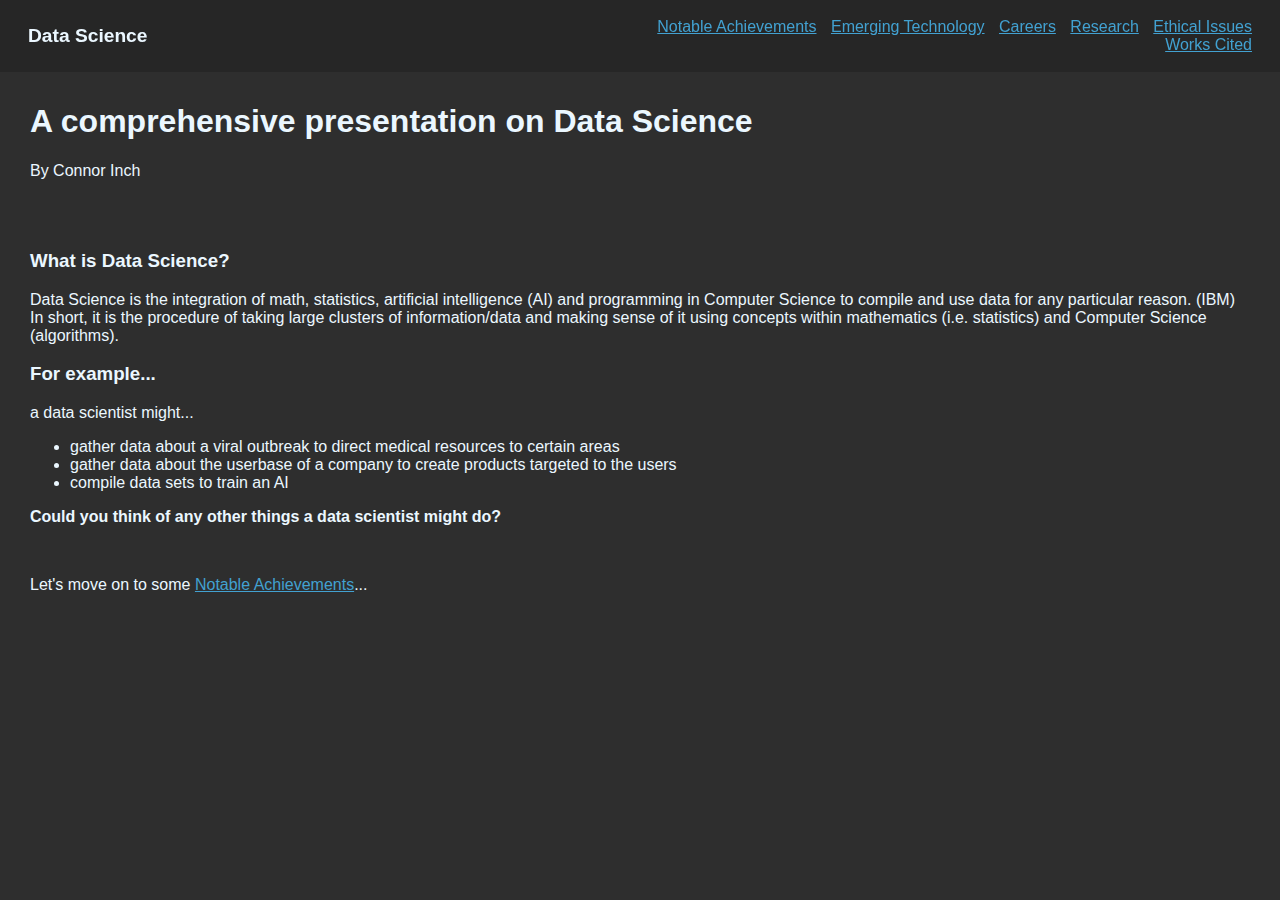
<file: index.html>
<!DOCTYPE html>
<html lang="en">
<head>
    <meta charset="UTF-8">
    <meta http-equiv="X-UA-Compatible" content="IE=edge">
    <meta name="viewport" content="width=device-width, initial-scale=1.0">
    <link rel="stylesheet" type="text/css" href="./style.css">
    <meta http-equiv="Content-Security-Policy" content="default-src 'self'; style-src 'unsafe-inline';">
    <meta http-equiv="Strict-Transport-Security" content="max-age=63072000; includeSubDomains">
    <title>Data Science</title>
</head>
<body>
    <header class="blur">
        <div class="header-left">
            <h1 class="head-title"><a href="./" class="no-ul no-ln-clr">Data Science</a></h1>
        </div>
        <div class="header-mid">
            <!-- Use for putting items in the middle -->
        </div>
        <div class="header-right">
            <ul class="menu-list">
                <li><a href="./achievements/">Notable Achievements</a></li>
                <li><a href="./emerging-tech/">Emerging Technology</a></li>
                <li><a href="./career/">Careers</a></li>
                <li><a href="./research/">Research</a></li>
                <li><a href="./ethics/">Ethical Issues</a></li>
                <li><a href="./works/">Works Cited</a></li>
            </ul>
        </div>
    </header>
    <div class="content">
        <h1>A comprehensive presentation on Data Science</h1>
        <p style="margin-bottom: 70px;">By Connor Inch</p>
        <h3>What is Data Science?</h3>
        Data Science is the integration of math, statistics, artificial intelligence
        (AI) and programming in Computer Science to compile and use data for any
        particular reason. (IBM)<br>
        In short, it is the procedure of taking large clusters of information/data and making
        sense of it using concepts within mathematics (i.e. statistics) and Computer Science (algorithms).
        <h3>For example...</h3>
        a data scientist might...
        <ul>
            <li>gather data about a viral outbreak to direct medical resources to certain areas</li>
            <li>gather data about the userbase of a company to create products targeted to the users</li>
            <li>compile data sets to train an AI</li>
        </ul>
        <p style="font-weight: bold; margin-bottom: 50px;">Could you think of any other things a data scientist might do?</p>
        Let's move on to some <a href="./achievements">Notable Achievements</a>...
    </div>
</body>
</html>
</file>
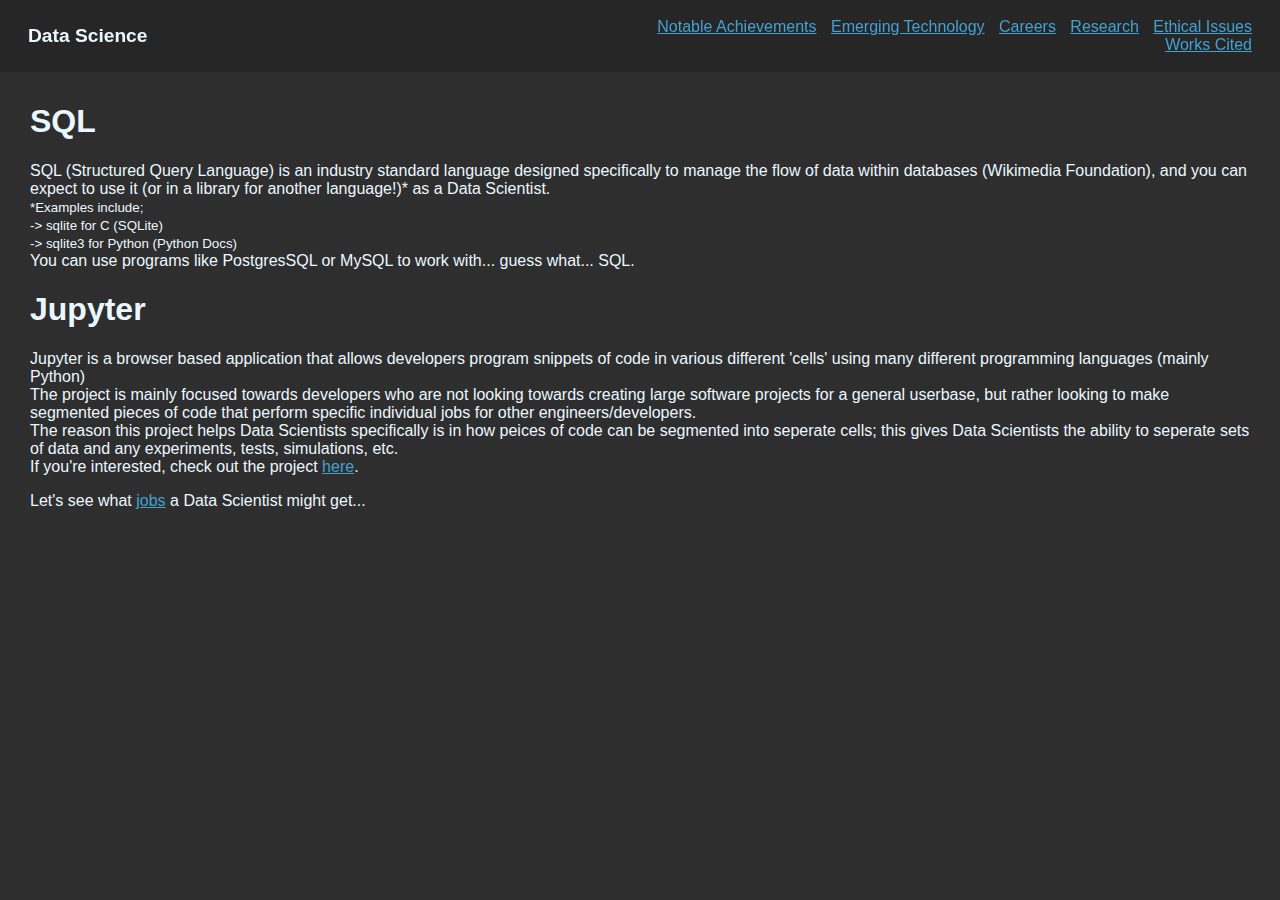
<file: achievements/index.html>
<!DOCTYPE html>
<html lang="en">
<head>
    <meta charset="UTF-8">
    <meta http-equiv="X-UA-Compatible" content="IE=edge">
    <meta name="viewport" content="width=device-width, initial-scale=1.0">
    <link rel="stylesheet" type="text/css" href="../style.css">
    <meta http-equiv="Content-Security-Policy" content="default-src 'self'; style-src 'unsafe-inline';">
    <meta http-equiv="Strict-Transport-Security" content="max-age=63072000; includeSubDomains">
    <title>Achievements</title>
</head>
<body>
    <header class="blur">
        <div class="header-left">
            <h1 class="head-title"><a href="../" class="no-ul no-ln-clr">Data Science</a></h1>
        </div>
        <div class="header-mid">
            <!-- Use for putting items in the middle -->
        </div>
        <div class="header-right">
            <ul class="menu-list">
                <li><a href="../achievements/">Notable Achievements</a></li>
                <li><a href="../emerging-tech/">Emerging Technology</a></li>
                <li><a href="../career/">Careers</a></li>
                <li><a href="../research/">Research</a></li>
                <li><a href="../ethics/">Ethical Issues</a></li>
                <li><a href="../works/">Works Cited</a></li>
            </ul>
        </div>
    </header>
    <div class="content">
        <h1>SQL</h1>
        SQL (Structured Query Language) is an industry standard language designed
        specifically to manage the flow of data within databases (Wikimedia Foundation), and you can expect
        to use it (or in a library for another language!)* as a Data Scientist.
        <br class="small-space">
        <span style="font-size: 10pt;">*Examples include;
            <br>-> sqlite for C (SQLite)
            <br>-> sqlite3 for Python (Python Docs)
        </span>
        <br class="large-space">
        You can use programs like PostgresSQL or MySQL to work with... guess what... SQL.
        <h1>Jupyter</h1>
        Jupyter is a browser based application that allows developers program snippets of code
        in various different 'cells' using many different programming languages (mainly Python)
        <br class="med-space">
        The project is mainly focused towards developers who are not looking towards creating
        large software projects for a general userbase, but rather looking to make segmented
        pieces of code that perform specific individual jobs for other engineers/developers.
        <br class="med-space">
        The reason this project helps Data Scientists specifically is in how peices of code can be
        segmented into seperate cells; this gives Data Scientists the ability to seperate sets of data
        and any experiments, tests, simulations, etc.
        <br class="med-space">
        If you're interested, check out the project <a href="https://jupyter.org/">here</a>.
        <br class="small-space">
        <p>Let's see what <a href="../career">jobs</a> a Data Scientist might get...</p>
    </div>
</body>
</html>
</file>
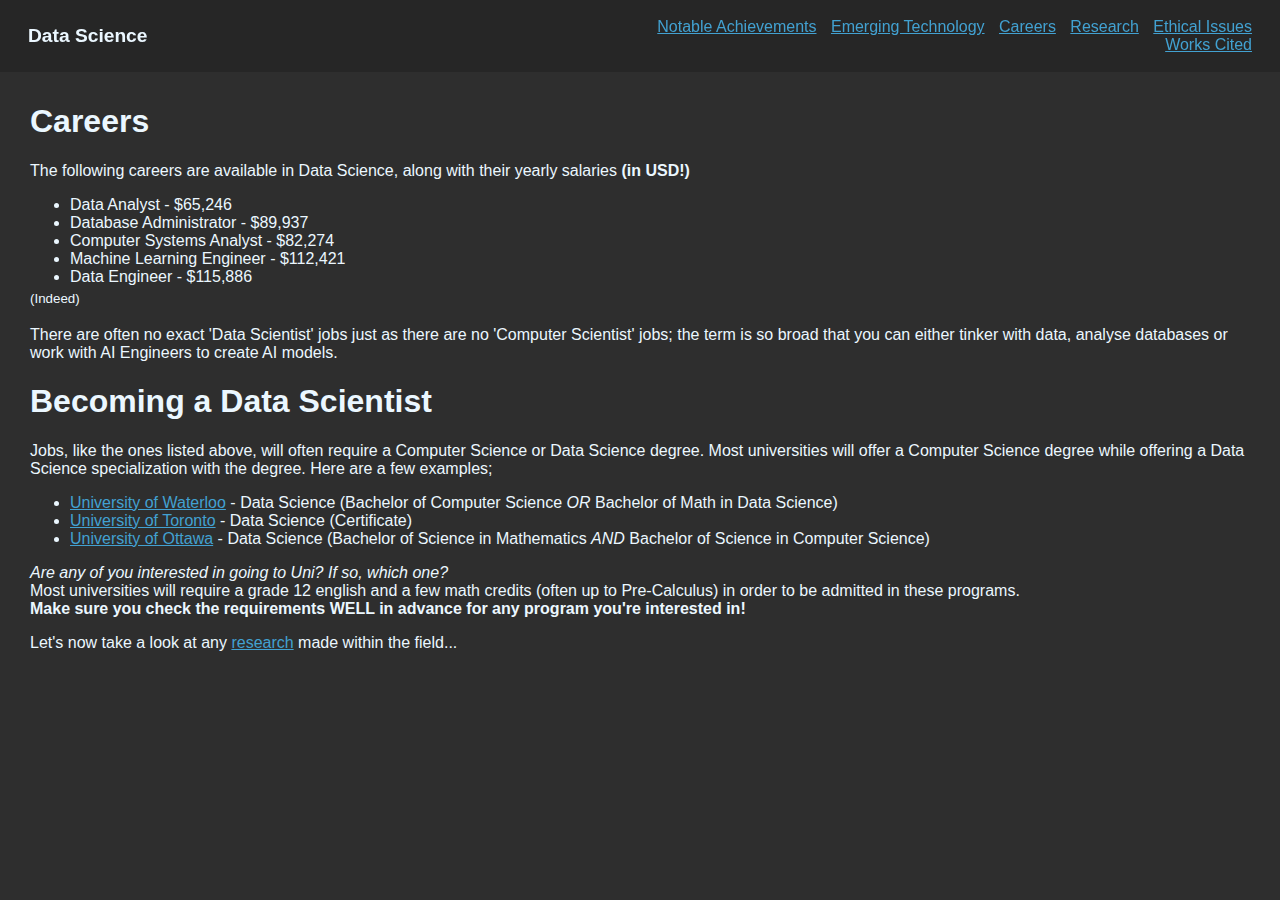
<file: career/index.html>
<!DOCTYPE html>
<html lang="en">
<head>
    <meta charset="UTF-8">
    <meta http-equiv="X-UA-Compatible" content="IE=edge">
    <meta name="viewport" content="width=device-width, initial-scale=1.0">
    <link rel="stylesheet" type="text/css" href="../style.css">
    <meta http-equiv="Content-Security-Policy" content="default-src 'self'; style-src 'unsafe-inline';">
    <meta http-equiv="Strict-Transport-Security" content="max-age=63072000; includeSubDomains">
    <title>Example Career</title>
</head>
<body>
    <header class="blur">
        <div class="header-left">
            <h1 class="head-title"><a href="../" class="no-ul no-ln-clr">Data Science</a></h1>
        </div>
        <div class="header-mid">
            <!-- Use for putting items in the middle -->
        </div>
        <div class="header-right">
            <ul class="menu-list">
                <li><a href="../achievements/">Notable Achievements</a></li>
                <li><a href="../emerging-tech/">Emerging Technology</a></li>
                <li><a href="../career/">Careers</a></li>
                <li><a href="../research/">Research</a></li>
                <li><a href="../ethics/">Ethical Issues</a></li>
                <li><a href="../works/">Works Cited</a></li>
            </ul>
        </div>
    </header>
    <div class="content">
        <h1>Careers</h1>
        The following careers are available in Data Science, along with their yearly salaries <b>(in USD!)</b>
        <ul style="margin-bottom: 0;">
            <li>Data Analyst - $65,246</li>
            <li>Database Administrator - $89,937</li>
            <li>Computer Systems Analyst - $82,274</li>
            <li>Machine Learning Engineer - $112,421</li>
            <li>Data Engineer - $115,886</li>
        </ul>
        <p style="font-size: 10pt; margin-top: 5px;" class="large-space">(Indeed)</p>
        There are often no exact 'Data Scientist' jobs just as there are no 'Computer Scientist' jobs; the term is so broad
        that you can either tinker with data, analyse databases or work with AI Engineers to create AI models.
        <h1>Becoming a Data Scientist</h1>
        Jobs, like the ones listed above, will often require a Computer Science or Data Science degree.
        Most universities will offer a Computer Science degree while offering a Data Science specialization with the degree.
        Here are a few examples;
        <ul>
            <li>
                <a href="https://uwaterloo.ca/future-students/programs/data-science" target="_blank">University of Waterloo</a>
                - Data Science (Bachelor of Computer Science <i>OR</i> Bachelor of Math in Data Science)
            </li>
            <li>
                <a href="https://learn.utoronto.ca/programs-courses/certificates/data-science" target="_blank">University of Toronto</a>
                - Data Science (Certificate)
            </li>
            <li>
                <a href="https://www2.uottawa.ca/faculty-engineering/undergraduate-studies/programs/data-science" target="_blank">University of Ottawa</a>
                - Data Science (Bachelor of Science in Mathematics <i>AND</i> Bachelor of Science in Computer Science)
            </li>
        </ul>
        <i>Are any of you interested in going to Uni? If so, which one?</i>
        <br class="large-space">
        Most universities will require a grade 12 english and a few math credits (often up to Pre-Calculus) in order to be admitted in these programs.
        <br><b>Make sure you check the requirements WELL in advance for any program you're interested in!</b>
        <p>Let's now take a look at any <a href="../research">research</a> made within the field...</p>
    </div>
</body>
</html>
</file>
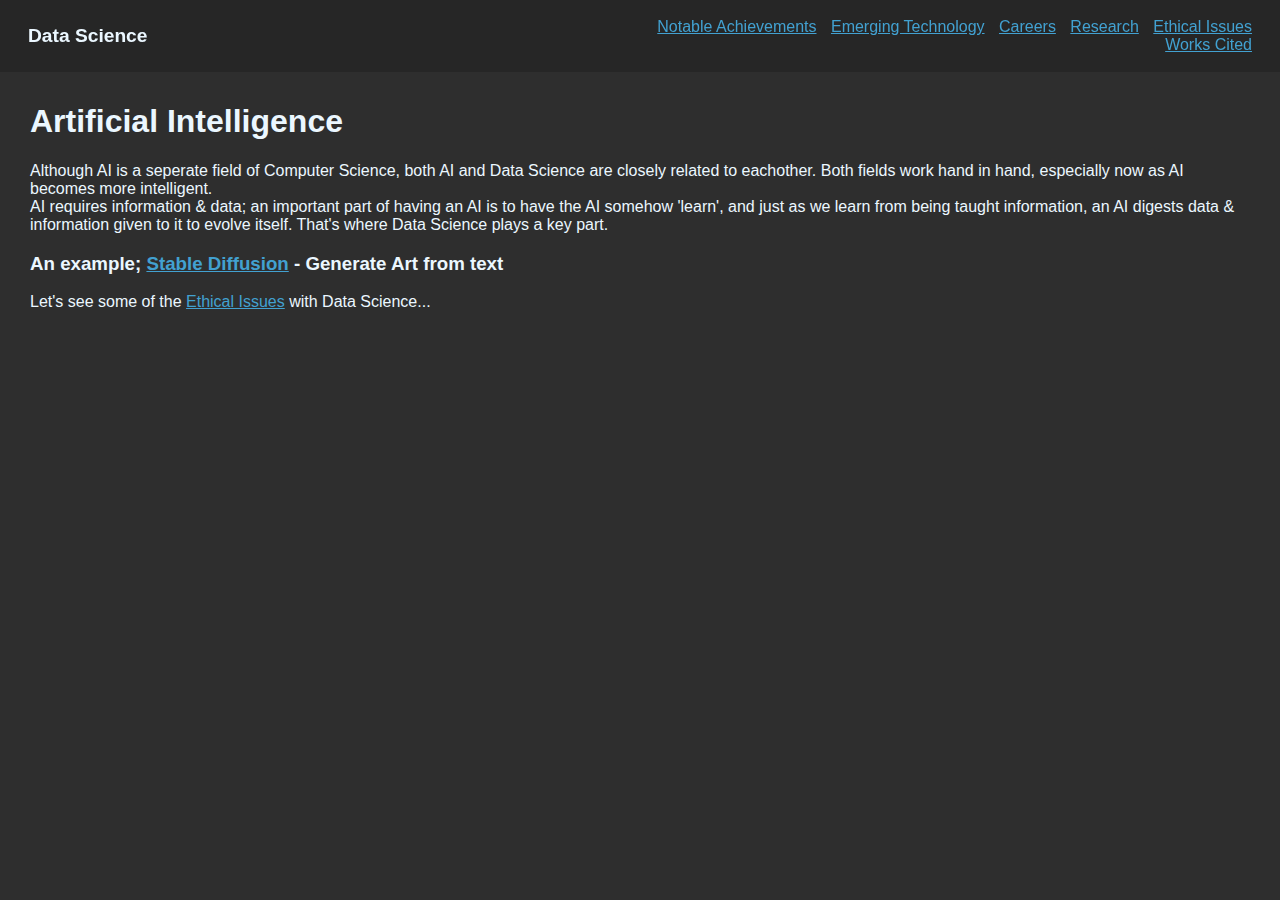
<file: emerging-tech/index.html>
<!DOCTYPE html>
<html lang="en">
<head>
    <meta charset="UTF-8">
    <meta http-equiv="X-UA-Compatible" content="IE=edge">
    <meta name="viewport" content="width=device-width, initial-scale=1.0">
    <link rel="stylesheet" type="text/css" href="../style.css">
    <meta http-equiv="Content-Security-Policy" content="default-src 'self'; style-src 'unsafe-inline';">
    <meta http-equiv="Strict-Transport-Security" content="max-age=63072000; includeSubDomains">
    <title>Emerging Technology</title>
</head>
<body>
    <header class="blur">
        <div class="header-left">
            <h1 class="head-title"><a href="../" class="no-ul no-ln-clr">Data Science</a></h1>
        </div>
        <div class="header-mid">
            <!-- Use for putting items in the middle -->
        </div>
        <div class="header-right">
            <ul class="menu-list">
                <li><a href="../achievements/">Notable Achievements</a></li>
                <li><a href="../emerging-tech/">Emerging Technology</a></li>
                <li><a href="../career/">Careers</a></li>
                <li><a href="../research/">Research</a></li>
                <li><a href="../ethics/">Ethical Issues</a></li>
                <li><a href="../works/">Works Cited</a></li>
            </ul>
        </div>
    </header>
    <div class="content">
        <h1>Artificial Intelligence</h1>
        Although AI is a seperate field of Computer Science, both AI and Data Science are
        closely related to eachother. Both fields work hand in hand, especially now as AI
        becomes more intelligent.
        <br class="med-space">
        AI requires information & data; an important part of having an AI is to have the AI
        somehow 'learn', and just as we learn from being taught information, an AI digests
        data & information given to it to evolve itself. That's where Data Science plays a key part.
        <h3>An example; <a href="https://github.com/CompVis/stable-diffusion">Stable Diffusion</a> - Generate Art from text</li></h3>
        <p>Let's see some of the <a href="../ethics">Ethical Issues</a> with Data Science...</p>
    </div>
</body>
</html>
</file>
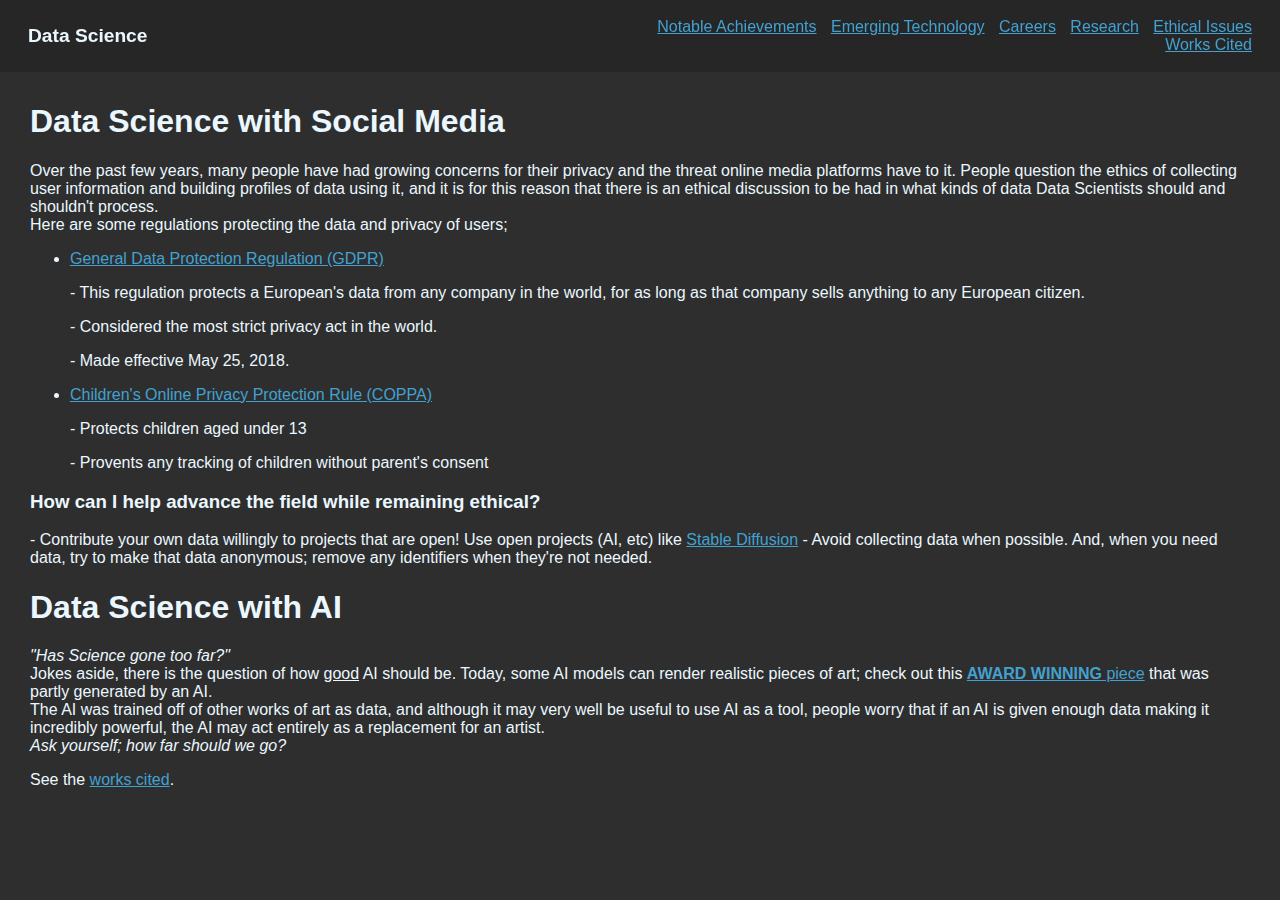
<file: ethics/index.html>
<!DOCTYPE html>
<html lang="en">
<head>
    <meta charset="UTF-8">
    <meta http-equiv="X-UA-Compatible" content="IE=edge">
    <meta name="viewport" content="width=device-width, initial-scale=1.0">
    <link rel="stylesheet" type="text/css" href="../style.css">
    <meta http-equiv="Content-Security-Policy" content="default-src 'self'; style-src 'unsafe-inline';">
    <meta http-equiv="Strict-Transport-Security" content="max-age=63072000; includeSubDomains">
    <title>Ethical Issues</title>
</head>
<body>
    <header class="blur">
        <div class="header-left">
            <h1 class="head-title"><a href="../" class="no-ul no-ln-clr">Data Science</a></h1>
        </div>
        <div class="header-mid">
            <!-- Use for putting items in the middle -->
        </div>
        <div class="header-right">
            <ul class="menu-list">
                <li><a href="../achievements/">Notable Achievements</a></li>
                <li><a href="../emerging-tech/">Emerging Technology</a></li>
                <li><a href="../career/">Careers</a></li>
                <li><a href="../research/">Research</a></li>
                <li><a href="../ethics/">Ethical Issues</a></li>
                <li><a href="../works/">Works Cited</a></li>
            </ul>
        </div>
    </header>
    <div class="content">
        <h1>Data Science with Social Media</h1>
        Over the past few years, many people have had growing concerns for their privacy and the threat online media platforms have to it.
        People question the ethics of collecting user information and building profiles of data using it,
        and it is for this reason that there is an ethical discussion to be had in what kinds
        of data Data Scientists should and shouldn't process.
        <br class="med-space">
        Here are some regulations protecting the data and privacy of users;
        <ul>
            <li>
                <a href="https://gdpr.eu/what-is-gdpr/">General Data Protection Regulation (GDPR)</a>
                <p>- This regulation protects a European's data from any company in the world, for as long as that company sells anything to any European citizen.</p>
                <p>- Considered the most strict privacy act in the world.</p>
                <p>- Made effective May 25, 2018.</p>
            </li>
            <li>
                <a href="https://www.ftc.gov/legal-library/browse/rules/childrens-online-privacy-protection-rule-coppa">Children's Online Privacy Protection Rule (COPPA)</a>
                <p>- Protects children aged under 13</p>
                <p>- Provents any tracking of children without parent's consent</p>
            </li>
        </ul>
        <h3>How can I help advance the field while remaining ethical?</h3>
        - Contribute your own data willingly to projects that are open! Use open projects (AI, etc) like <a href="https://github.com/CompVis/stable-diffusion">Stable Diffusion</a>
        - Avoid collecting data when possible. And, when you need data, try to make that data anonymous; remove any identifiers when they're not needed.
        <h1>Data Science with AI</h1>
        <i>"Has Science gone too far?"</i>
        <br class="small-space">
        Jokes aside, there is the question of how <u>good</u> AI should be. Today, some AI models
        can render realistic pieces of art; check out this
        <a href="https://www.businessinsider.com/ai-art-wins-competition-angering-artists-2022-9" target="_blank">
            <b>AWARD WINNING</b>
            piece</a>
        that was partly generated by an AI.
        <br class="med-space">
        The AI was trained off of other works of art as data, and although it may
        very well be useful to use AI as a tool, people worry that if an AI is given enough
        data making it incredibly powerful, the AI may act entirely as a replacement for an artist.
        <br class="med-space">
        <i>Ask yourself; how far should we go?</i>
        <p>See the <a href="../works">works cited</a>.</p>
    </div>
</body>
</html>
</file>
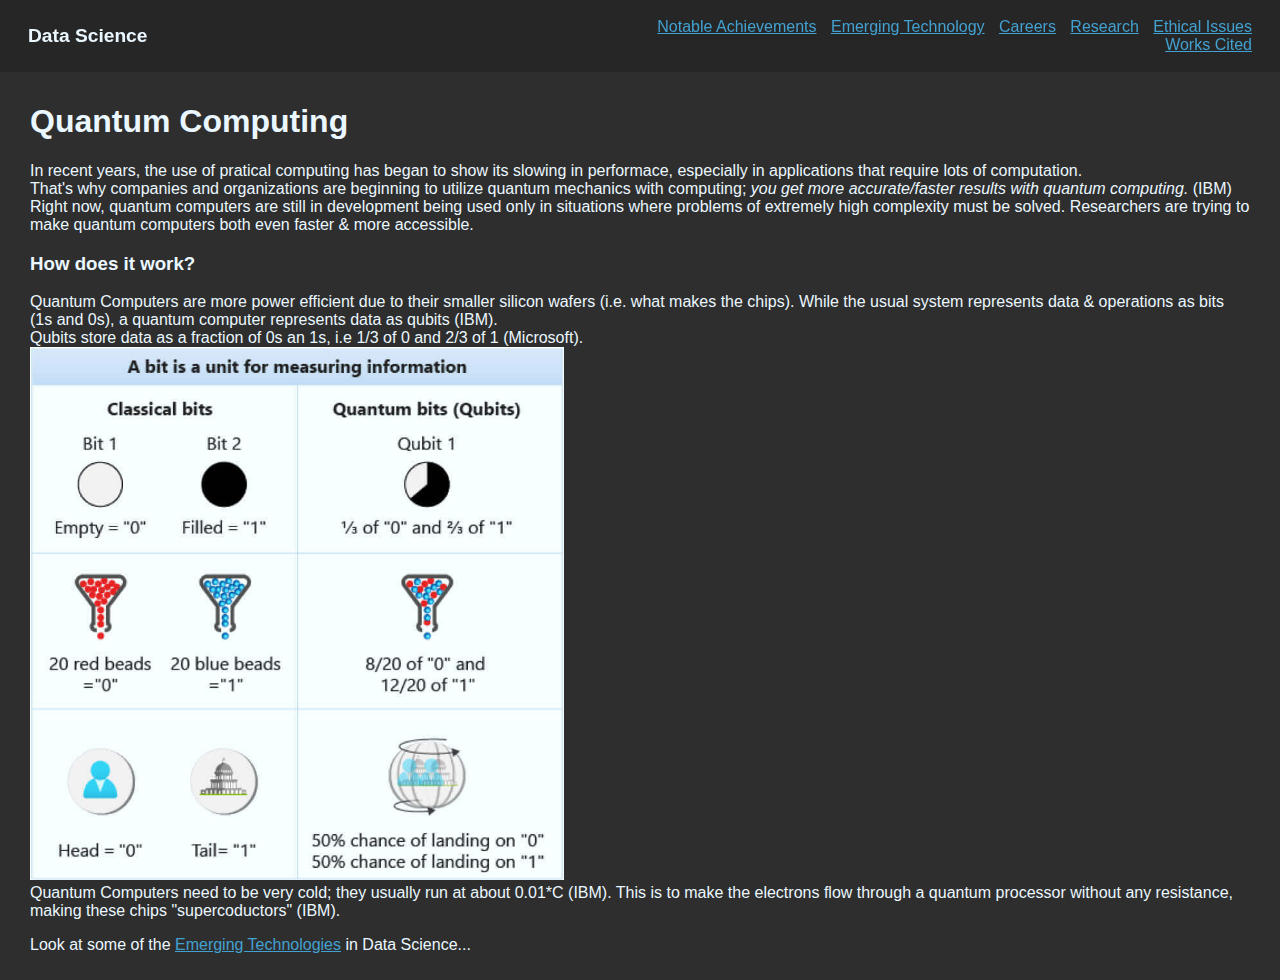
<file: research/index.html>
<!DOCTYPE html>
<html lang="en">
<head>
    <meta charset="UTF-8">
    <meta http-equiv="X-UA-Compatible" content="IE=edge">
    <meta name="viewport" content="width=device-width, initial-scale=1.0">
    <link rel="stylesheet" type="text/css" href="../style.css">
    <meta http-equiv="Content-Security-Policy" content="default-src 'self'; style-src 'unsafe-inline';">
    <meta http-equiv="Strict-Transport-Security" content="max-age=63072000; includeSubDomains">
    <title>Research</title>
</head>
<body>
    <header class="blur">
        <div class="header-left">
            <h1 class="head-title"><a href="../" class="no-ul no-ln-clr">Data Science</a></h1>
        </div>
        <div class="header-mid">
            <!-- Use for putting items in the middle -->
        </div>
        <div class="header-right">
            <ul class="menu-list">
                <li><a href="../achievements/">Notable Achievements</a></li>
                <li><a href="../emerging-tech/">Emerging Technology</a></li>
                <li><a href="../career/">Careers</a></li>
                <li><a href="../research/">Research</a></li>
                <li><a href="../ethics/">Ethical Issues</a></li>
                <li><a href="../works/">Works Cited</a></li>
            </ul>
        </div>
    </header>
    <div class="content">
        <h1>Quantum Computing</h1>
        In recent years, the use of pratical computing has began to show its slowing
        in performace, especially in applications that require lots of computation.
        <br class="med-space">
        That's why companies and organizations are beginning to utilize quantum mechanics
        with computing; <i>you get more accurate/faster results with quantum computing.</i> (IBM)
        <br class="med-space">
        Right now, quantum computers are still in development being used only in situations
        where problems of extremely high complexity must be solved. Researchers are
        trying to make quantum computers both even faster & more accessible.
        <h3>How does it work?</h3>
        Quantum Computers are more power efficient due to their smaller silicon wafers
        (i.e. what makes the chips). While the usual system represents data & operations as bits
        (1s and 0s), a quantum computer represents data as qubits (IBM).
        <br class="small-space">
        Qubits store data as a fraction of 0s an 1s, i.e 1/3 of 0 and 2/3 of 1 (Microsoft).
        <br class="small-space">
        <img src="../qubit-vs-bit.jpg" style="max-width: 534px;">
        <br class="med-space">
        Quantum Computers need to be very cold; they usually run at about 0.01*C (IBM).
        This is to make the electrons flow through a quantum processor without any resistance,
        making these chips "supercoductors" (IBM).
        <p>Look at some of the <a href="../emerging-tech">Emerging Technologies</a> in Data Science...</p>
    </div>
</body>
</html>
</file>
<file: style.css>
:root {
    --white: #ebf7ff;
    --lightgrey: #a1a1a1;
    --grey: #7e7e7e;
    --darkgrey: #5f5f5f;    
    --darkergrey: #2e2e2e;
    --darkestgrey: #272727;
    --black: #111111;
    --primarycolour: #42a1d1;
    --secondarycolour: #47acde;
    --thirdarycolour: #55b4e3;
    --fourtharycolour: #6fc1ea;

    --darkestgrey-semitrans: #2121219f;
}

body {
    margin: 0;
    background-color: var(--darkergrey);
    color: var(--white);
    font-family: 'Inter', sans-serif;
}

a {
    color: var(--primarycolour);
}

a:hover {
    color: var(--fourtharycolour);
}

header {
    display: flex;
    flex-basis: 920px;
    align-items: center;
    margin-top: 0;
    margin-bottom: 0;
    padding: 2px 28px;
    background-color: var(--darkestgrey-semitrans);
    /* background-color: var(--darkestgrey); */
    position: sticky;
    top: 0;
}

/**
 * CSS CLASSES
 */
.content {
    padding: 10px 30px;
}

.highlighted {
    color: var(--primarycolour);
}

.ital {
    font-style: italic;
}

.disclaimer {
    color: var(--darkgrey);
    font-weight: lighter;
}

.no-ul {
    text-decoration: none;
    text-decoration-line: none;
}

.no-ln-clr, .no-ln-clr:hover {
    color: var(--white);
}

.header-left {
    display: flex;
    flex: 1;
    justify-content: flex-start;
}

.header-mid {
    justify-content: center;
}

.header-right {
    display: flex;
    flex-wrap: wrap;
    align-items: center;
    flex: 1;
    text-align: right;
    justify-content: flex-end;
}

.head-title {
    margin: 0;
    font-size: larger;
}

.menu-bar {
    display: block;
    margin: 0;
    padding: 0;
    line-height: 1.3;
}

.menu-list {
    padding: 0;
    display: block;
    list-style: none;
}

.menu-list li {
    display: inline-block;
    margin-left: 10px;
}

.blur {
    backdrop-filter: blur(8px);
}

.small-space {
    margin-bottom: 5px;
}

.med-space {
    margin-bottom: 10px;
}

.large-space {
    margin-bottom: 20px;
}
</file>
